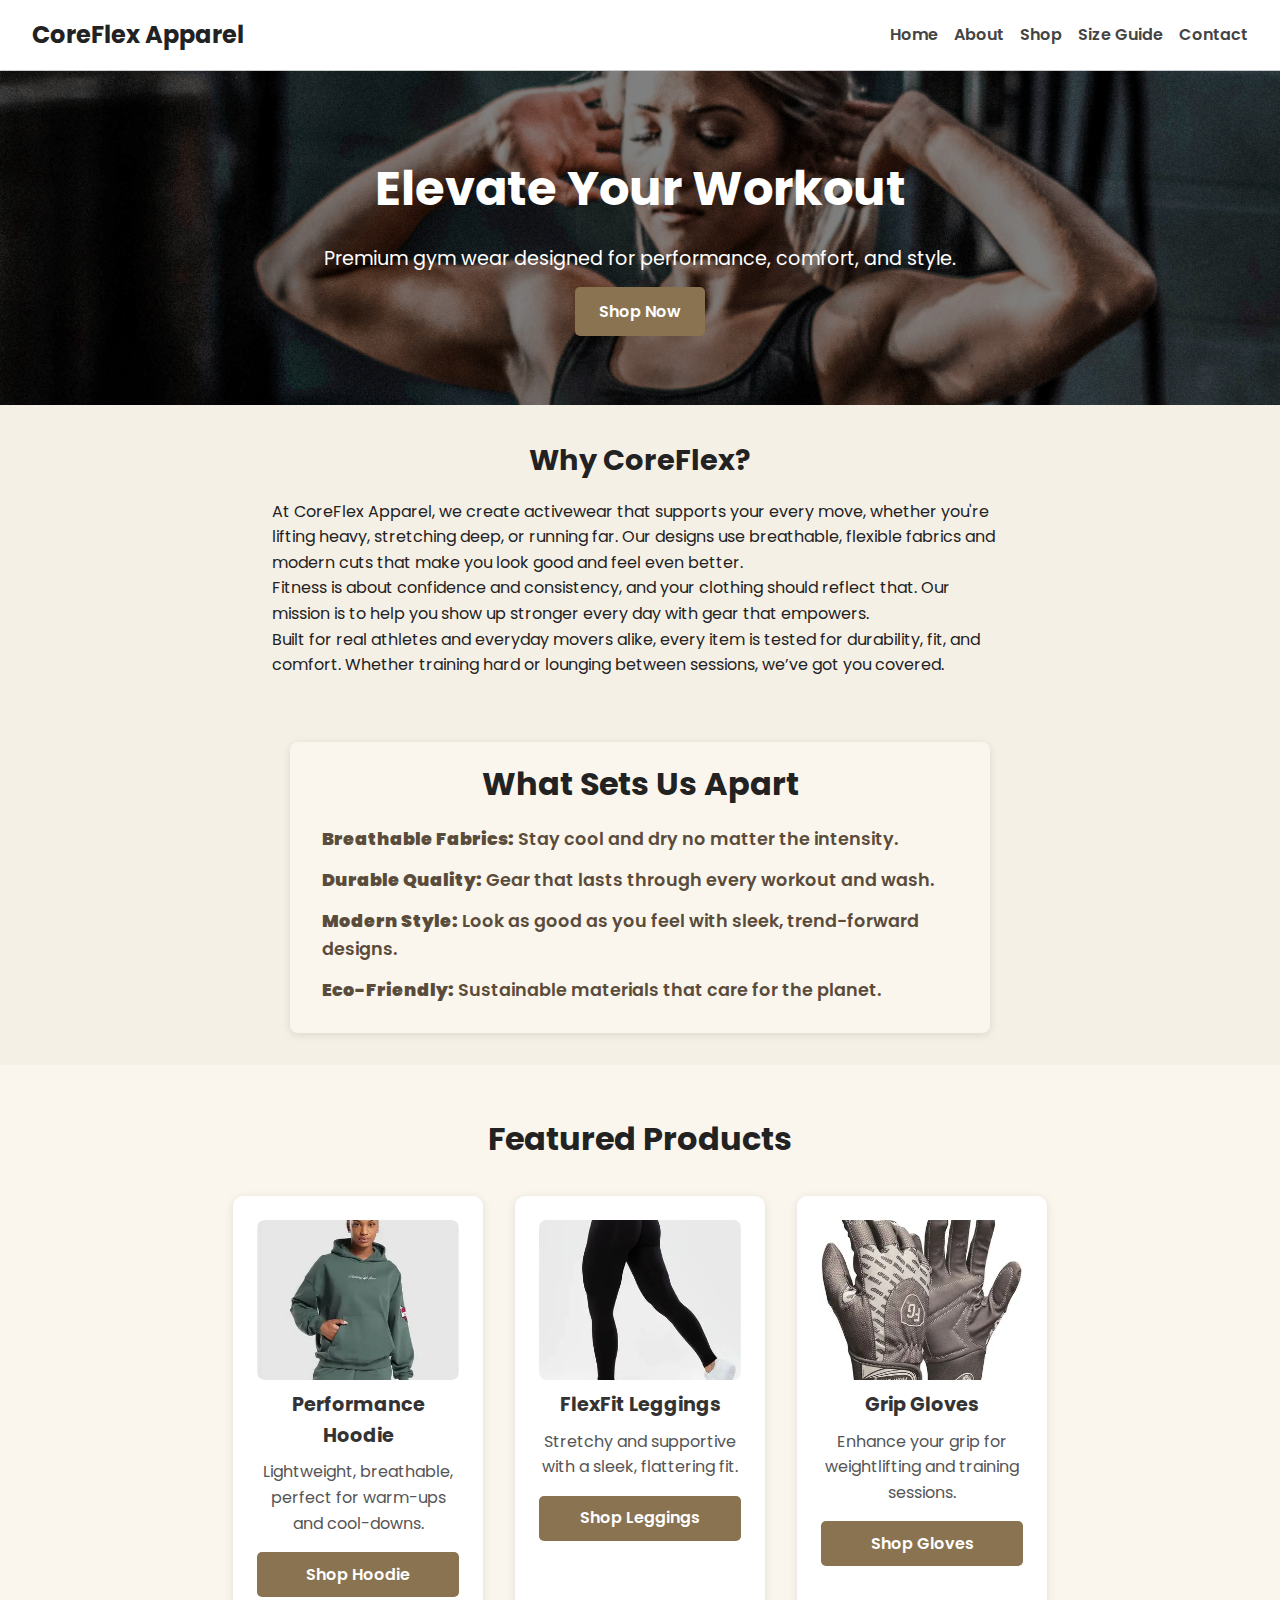
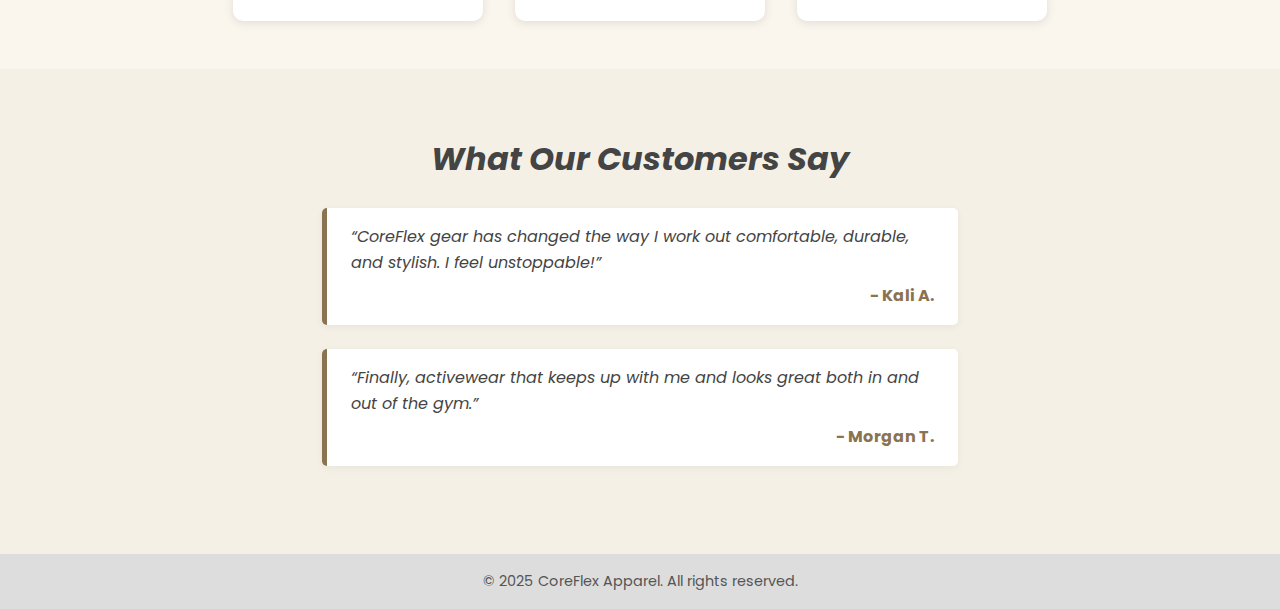
<file: index.html>
<!DOCTYPE html>
<html lang="en">
<head>
  <meta charset="UTF-8" />
  <meta name="viewport" content="width=device-width, initial-scale=1.0" />
  <meta name="description" content="CoreFlex Apparel offers premium gym wear designed for performance, comfort, and modern style. Elevate your workout with breathable, durable activewear." />
  <title>CoreFlex Apparel</title>
  <link href="https://fonts.googleapis.com/css2?family=Poppins:wght@400;600;700&display=swap" rel="stylesheet" />
  <link rel="stylesheet" href="styles.css" />
</head>
<body>
  <header>
    <h1>CoreFlex Apparel</h1>
    <nav>
      <ul>
    <li><a href="index.html">Home</a></li>
      <li><a href="about.html">About</a></li>
      <li><a href="shop.html">Shop</a></li>
      <li><a href="size.html">Size Guide</a></li>
      <li><a href="contact.html">Contact</a></li>
       
      </ul>
    </nav>
  </header>

  <main>
    <section class="hero">
      <h2>Elevate Your Workout</h2>
      <p>Premium gym wear designed for performance, comfort, and style.</p>
      <a class="button" href="shop.html">Shop Now</a>
    </section>

    <section class="content">
      <h3>Why CoreFlex?</h3>
      <p>
        At CoreFlex Apparel, we create activewear that supports your every move, whether you're lifting heavy, stretching deep, or running far. Our designs
        use breathable, flexible fabrics and modern cuts that make you look good and feel even better.
      </p>
      <p>
        Fitness is about confidence and consistency, and your clothing should reflect that.
        Our mission is to help you show up stronger every day with gear that empowers.
      </p>
      <p>
        Built for real athletes and everyday movers alike, every item is tested for durability,
        fit, and comfort. Whether training hard or lounging between sessions, we’ve got you covered.
      </p>
    </section>

    <!-- New Benefits Section -->
    <section class="benefits">
      <h3>What Sets Us Apart</h3>
      <ul>
        <li><strong>Breathable Fabrics:</strong> Stay cool and dry no matter the intensity.</li>
        <li><strong>Durable Quality:</strong> Gear that lasts through every workout and wash.</li>
        <li><strong>Modern Style:</strong> Look as good as you feel with sleek, trend-forward designs.</li>
        <li><strong>Eco-Friendly:</strong> Sustainable materials that care for the planet.</li>
      </ul>
    </section>

    <!-- Featured Products -->
    <section class="categories">
      <h3>Featured Products</h3>
      <div class="card-container">
        <div class="card">
          <img src="images/gym hoodie.webp" alt="CoreFlex Performance Hoodie" style="width:100%; border-radius: 8px; margin-bottom: 10px;" />
          <h4>Performance Hoodie</h4>
          <p>Lightweight, breathable, perfect for warm-ups and cool-downs.</p>
          <a class="button" href="#">Shop Hoodie</a>
        </div>
        <div class="card">
          <img src="images/leggings.webp" alt="CoreFlex FlexFit Leggings" style="width:100%; border-radius: 8px; margin-bottom: 10px;" />
          <h4>FlexFit Leggings</h4>
          <p>Stretchy and supportive with a sleek, flattering fit.</p>
          <a class="button" href="#">Shop Leggings</a>
        </div>
        <div class="card">
          <img src="images/grip.webp" alt="CoreFlex Grip Gloves" style="width:100%; border-radius: 8px; margin-bottom: 10px;" />
          <h4>Grip Gloves</h4>
          <p>Enhance your grip for weightlifting and training sessions.</p>
          <a class="button" href="#">Shop Gloves</a>
        </div>
      </div>
    </section>

    <!-- Testimonials -->
    <section class="testimonials">
      <h3>What Our Customers Say</h3>
      <blockquote>
        “CoreFlex gear has changed the way I work out comfortable, durable, and stylish. I feel unstoppable!”<br />
        <cite>- Kali A.</cite>
      </blockquote>
      <blockquote>
        “Finally, activewear that keeps up with me and looks great both in and out of the gym.”<br />
        <cite>- Morgan T.</cite>
      </blockquote>
    </section>

  </main>

  <footer>
    <p>&copy; 2025 CoreFlex Apparel. All rights reserved.</p>
  </footer>
</body>
</html>
</file>
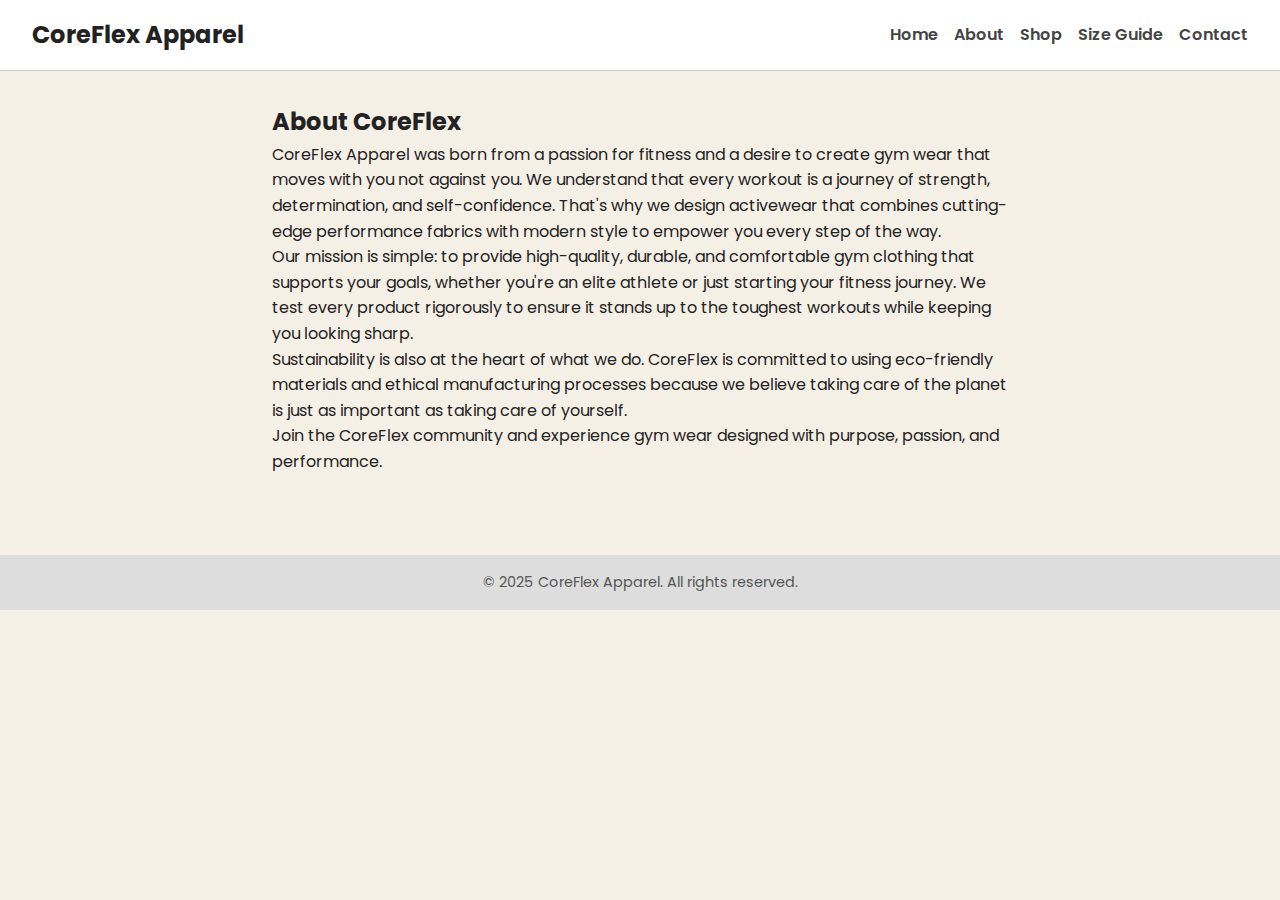
<file: about.html>
<!DOCTYPE html>
<html lang="en">
<head>
  <meta charset="UTF-8" />
  <meta name="viewport" content="width=device-width, initial-scale=1.0" />
  <meta name="description" content="Learn about CoreFlex Apparel's mission to create high-quality, durable, and eco-friendly gym wear for athletes and everyday fitness enthusiasts." />
  <title>About CoreFlex</title>
  <link href="https://fonts.googleapis.com/css2?family=Poppins:wght@400;600;700&display=swap" rel="stylesheet" />
  <link rel="stylesheet" href="styles.css" />
</head>
<body>
  <header>
    <h1>CoreFlex Apparel</h1>
    <nav>
      <ul>
        <li><a href="index.html">Home</a></li>
      <li><a href="about.html">About</a></li>
      <li><a href="shop.html">Shop</a></li>
      <li><a href="size.html">Size Guide</a></li>
      <li><a href="contact.html">Contact</a></li>
      </ul>
    </nav>
  </header>

  <main>
    <section class="content">
      <h2>About CoreFlex</h2>
      <p>
        CoreFlex Apparel was born from a passion for fitness and a desire to create gym wear that moves with you not against you. We understand that every workout is a journey of strength, determination, and self-confidence. That's why we design activewear that combines cutting-edge performance fabrics with modern style to empower you every step of the way.
      </p>
      <p>
        Our mission is simple: to provide high-quality, durable, and comfortable gym clothing that supports your goals, whether you're an elite athlete or just starting your fitness journey. We test every product rigorously to ensure it stands up to the toughest workouts while keeping you looking sharp.
      </p>
      <p>
        Sustainability is also at the heart of what we do. CoreFlex is committed to using eco-friendly materials and ethical manufacturing processes because we believe taking care of the planet is just as important as taking care of yourself.
      </p>
      <p>
        Join the CoreFlex community and experience gym wear designed with purpose, passion, and performance.
      </p>
    </section>
  </main>

  <footer>
    <p>&copy; 2025 CoreFlex Apparel. All rights reserved.</p>
  </footer>
</body>
</html>
</file>
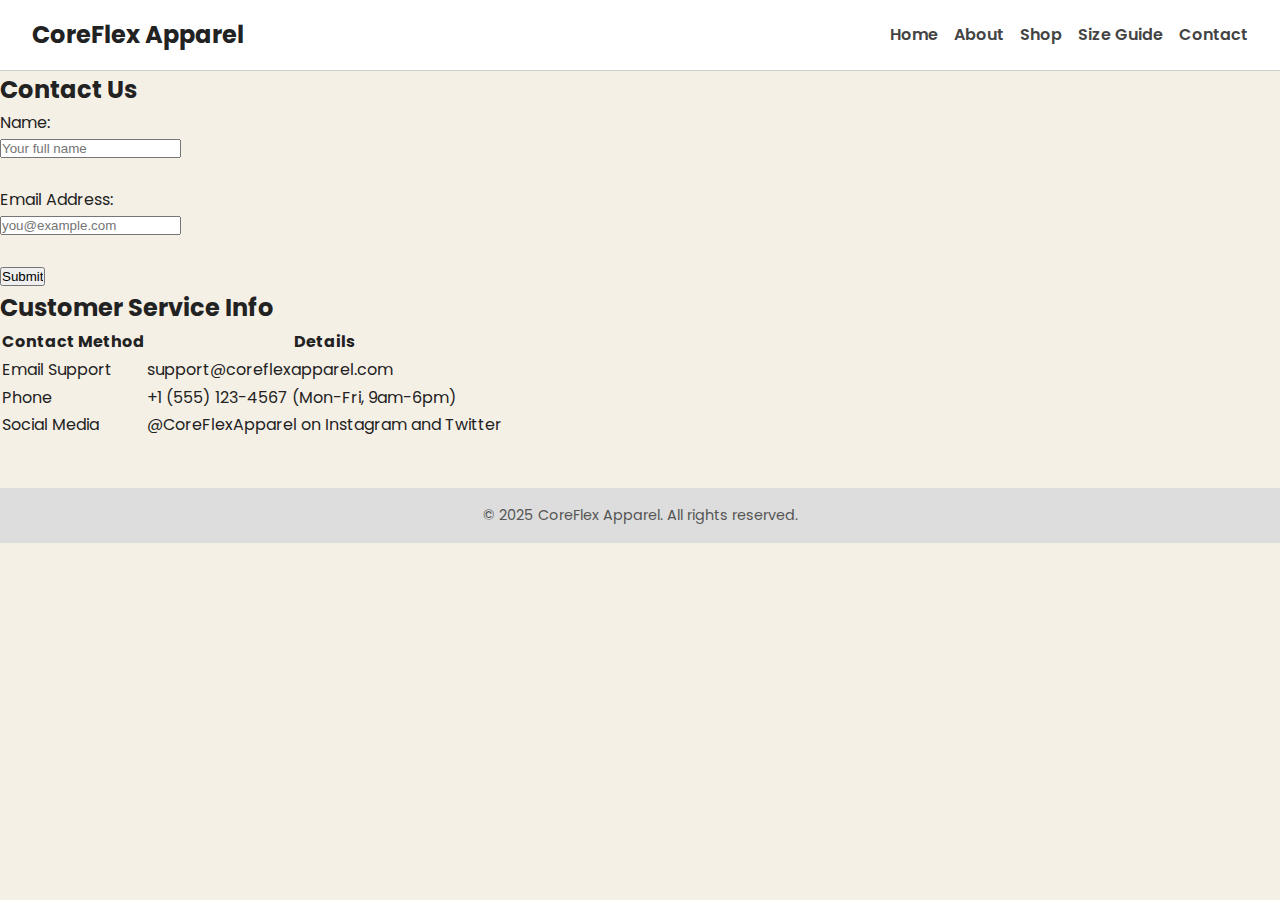
<file: contact.html>
<!DOCTYPE html>
<html lang="en">
<head>
  <meta charset="UTF-8" />
  <meta name="viewport" content="width=device-width, initial-scale=1" />
  <meta name="description" content="Get in touch with CoreFlex Apparel's customer service. Contact us via email, phone, or social media for any questions or support." />
  <title>Contact CoreFlex Apparel</title>
  <link href="https://fonts.googleapis.com/css2?family=Poppins:wght@400;600&display=swap" rel="stylesheet" />
  <link rel="stylesheet" href="styles.css" />
</head>
<body>
  <header>
    <h1>CoreFlex Apparel</h1>
    <nav>
      <ul>
        <li><a href="index.html">Home</a></li>
      <li><a href="about.html">About</a></li>
      <li><a href="shop.html">Shop</a></li>
      <li><a href="size.html">Size Guide</a></li>
      <li><a href="contact.html">Contact</a></li>
      </ul>
    </nav>
  </header>

  <main>
    <section class="contact-form-section">
      <h2>Contact Us</h2>
      <form action="welcome.php" method="POST" class="contact-form">
        <label for="name">Name:</label><br />
        <input type="text" id="name" name="name" required placeholder="Your full name" /><br /><br />

        <label for="email">Email Address:</label><br />
        <input type="email" id="email" name="email" required placeholder="you@example.com" /><br /><br />

        <input type="submit" value="Submit" />
      </form>
    </section>

    <section class="contact-info-table">
      <h2>Customer Service Info</h2>
      <table>
        <thead>
          <tr>
            <th>Contact Method</th>
            <th>Details</th>
          </tr>
        </thead>
        <tbody>
          <tr>
            <td>Email Support</td>
            <td>support@coreflexapparel.com</td>
          </tr>
          <tr>
            <td>Phone</td>
            <td>+1 (555) 123-4567 (Mon-Fri, 9am-6pm)</td>
          </tr>
          <tr>
            <td>Social Media</td>
            <td>@CoreFlexApparel on Instagram and Twitter</td>
          </tr>
        </tbody>
      </table>
    </section>
  </main>

  <footer>
    <p>&copy; 2025 CoreFlex Apparel. All rights reserved.</p>
  </footer>
</body>
</html>
</file>
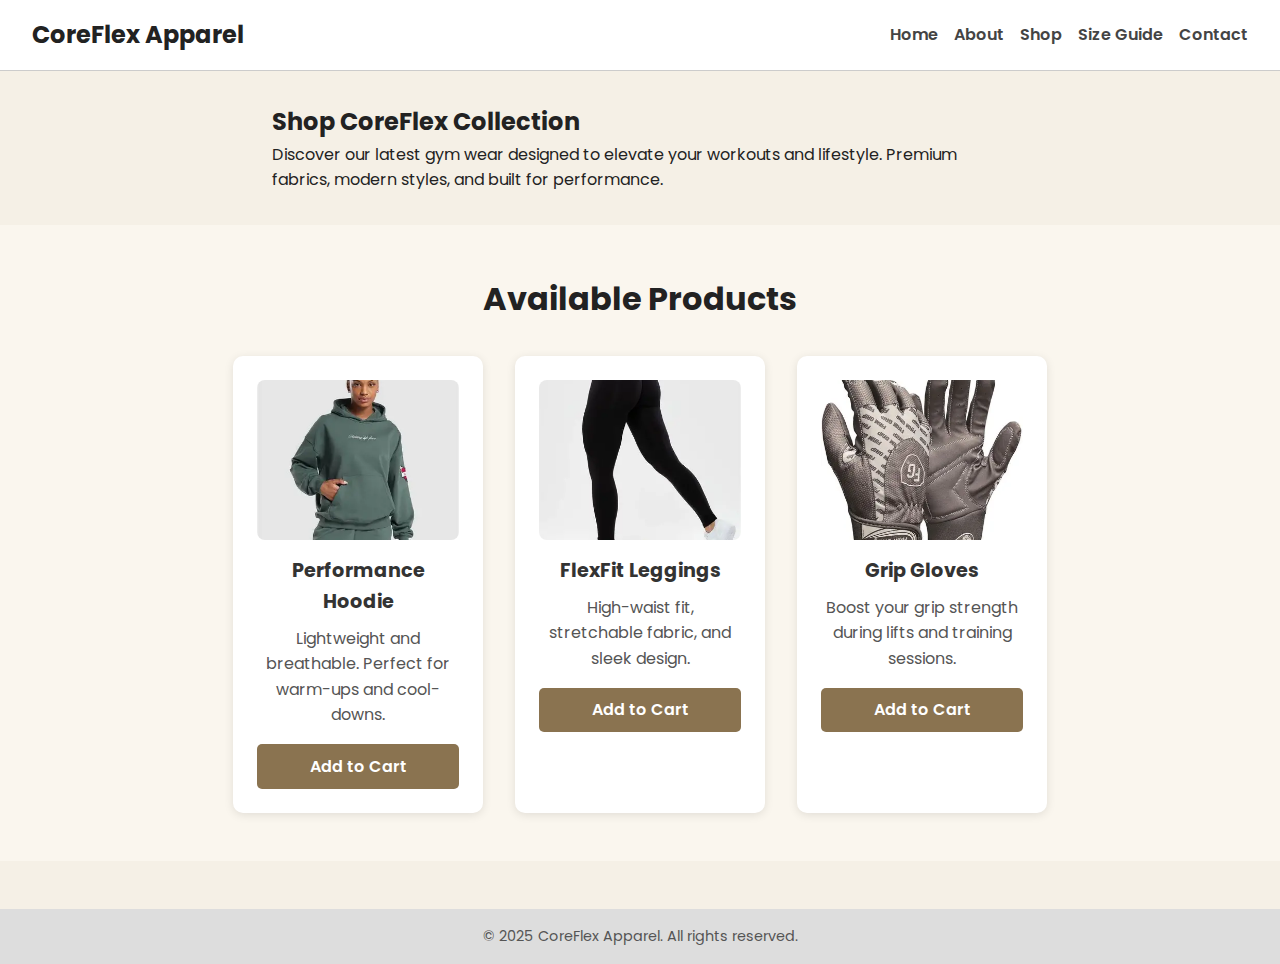
<file: shop.html>
<!DOCTYPE html>
<html lang="en">
<head>
  <meta charset="UTF-8" />
  <meta name="viewport" content="width=device-width, initial-scale=1.0" />
  <title>Shop CoreFlex Apparel</title>
  <meta name="description" content="Browse and shop CoreFlex Apparel's latest gym wear collection. Performance hoodies, FlexFit leggings, and Grip Gloves designed for style and durability." />
  <link href="https://fonts.googleapis.com/css2?family=Poppins:wght@400;600;700&display=swap" rel="stylesheet" />
  <link rel="stylesheet" href="styles.css" />
</head>
<body>
  <header>
    <h1>CoreFlex Apparel</h1>
    <nav>
      <ul>
        <li><a href="index.html">Home</a></li>
        <li><a href="about.html">About</a></li>
        <li><a href="shop.html" class="active">Shop</a></li>
        <li><a href="size.html">Size Guide</a></li>
        <li><a href="contact.html">Contact</a></li>
      </ul>
    </nav>
  </header>

  <main>
    <section class="content">
      <h2>Shop CoreFlex Collection</h2>
      <p>Discover our latest gym wear designed to elevate your workouts and lifestyle. Premium fabrics, modern styles, and built for performance.</p>
    </section>

    <section class="categories">
      <h3>Available Products</h3>
      <div class="card-container">
        <div class="card">
          <img src="images/gym hoodie.webp" alt="CoreFlex Performance Hoodie" />
          <h4>Performance Hoodie</h4>
          <p>Lightweight and breathable. Perfect for warm-ups and cool-downs.</p>
          <a class="button" href="#">Add to Cart</a>
        </div>
        <div class="card">
          <img src="images/leggings.webp" alt="CoreFlex FlexFit Leggings" />
          <h4>FlexFit Leggings</h4>
          <p>High-waist fit, stretchable fabric, and sleek design.</p>
          <a class="button" href="#">Add to Cart</a>
        </div>
        <div class="card">
          <img src="images/grip.webp" alt="CoreFlex Grip Gloves" />
          <h4>Grip Gloves</h4>
          <p>Boost your grip strength during lifts and training sessions.</p>
          <a class="button" href="#">Add to Cart</a>
        </div>
      </div>
    </section>
  </main>

  <footer>
    <p>&copy; 2025 CoreFlex Apparel. All rights reserved.</p>
  </footer>
</body>
</html>
</file>
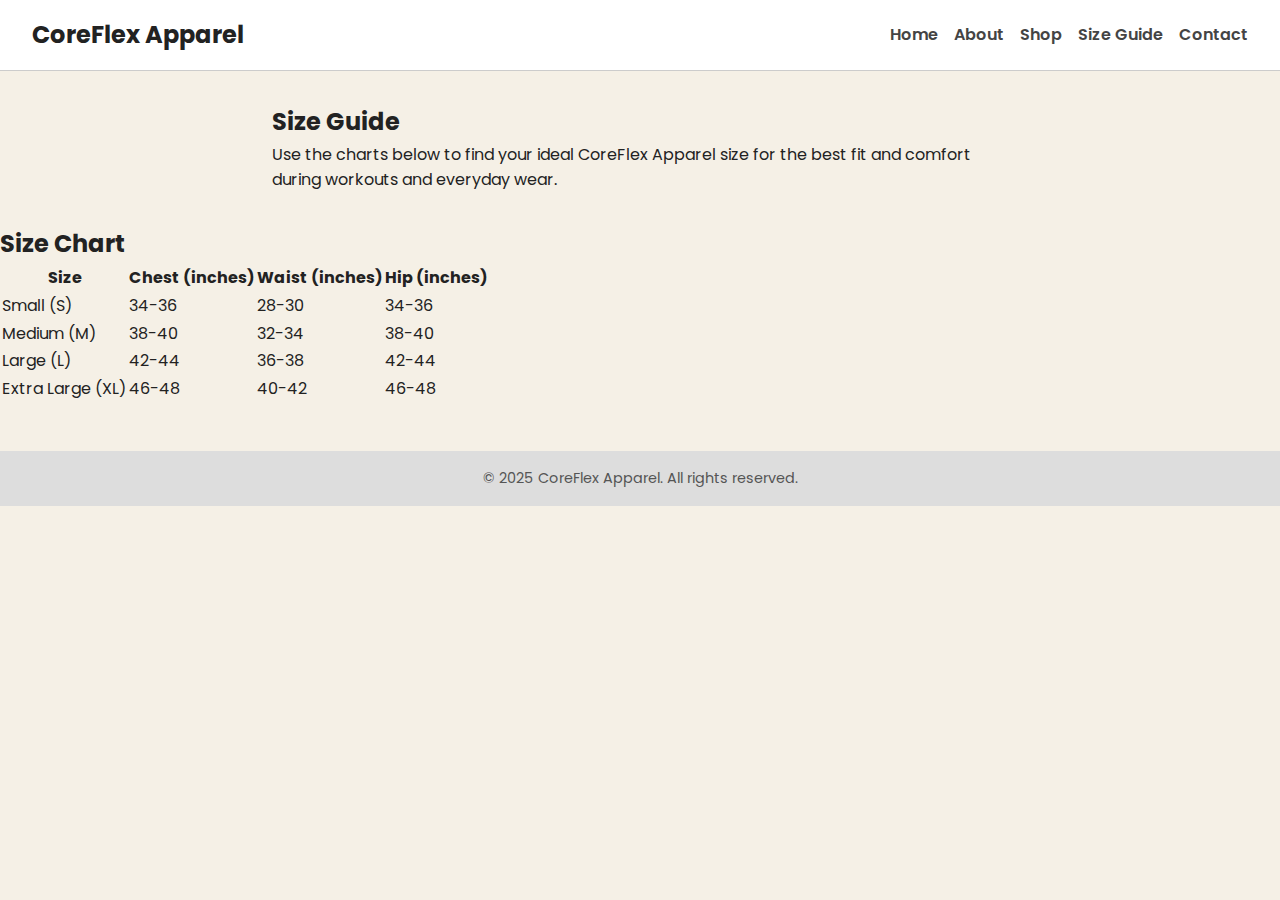
<file: size.html>
<!DOCTYPE html>
<html lang="en">
<head>
  <meta charset="UTF-8" />
  <meta name="viewport" content="width=device-width, initial-scale=1.0" />
  <title>CoreFlex Size Guide</title>
  <meta name="description" content="Find your perfect fit with the CoreFlex Apparel size guide. Accurate measurements for hoodies, leggings, and gloves to ensure maximum comfort." />
  <link href="https://fonts.googleapis.com/css2?family=Poppins:wght@400;600;700&display=swap" rel="stylesheet" />
  <link rel="stylesheet" href="styles.css" />
</head>
<body>
  <header>
    <h1>CoreFlex Apparel</h1>
    <nav>
      <ul>
        <li><a href="index.html">Home</a></li>
        <li><a href="about.html">About</a></li>
        <li><a href="shop.html">Shop</a></li>
        <li><a href="size.html" class="active">Size Guide</a></li>
        <li><a href="contact.html">Contact</a></li>
      </ul>
    </nav>
  </header>

  <main>
    <section class="content">
      <h2>Size Guide</h2>
      <p>Use the charts below to find your ideal CoreFlex Apparel size for the best fit and comfort during workouts and everyday wear.</p>
    </section>

    <section class="contact-info-table">
      <h2>Size Chart</h2>
      <table>
        <thead>
          <tr>
            <th>Size</th>
            <th>Chest (inches)</th>
            <th>Waist (inches)</th>
            <th>Hip (inches)</th>
          </tr>
        </thead>
        <tbody>
          <tr>
            <td>Small (S)</td>
            <td>34-36</td>
            <td>28-30</td>
            <td>34-36</td>
          </tr>
          <tr>
            <td>Medium (M)</td>
            <td>38-40</td>
            <td>32-34</td>
            <td>38-40</td>
          </tr>
          <tr>
            <td>Large (L)</td>
            <td>42-44</td>
            <td>36-38</td>
            <td>42-44</td>
          </tr>
          <tr>
            <td>Extra Large (XL)</td>
            <td>46-48</td>
            <td>40-42</td>
            <td>46-48</td>
          </tr>
        </tbody>
      </table>
    </section>
  </main>

  <footer>
    <p>&copy; 2025 CoreFlex Apparel. All rights reserved.</p>
  </footer>
</body>
</html>
</file>
<file: styles.css>
@import url('https://fonts.googleapis.com/css2?family=Poppins:wght@400;600;700&display=swap');

* {
  margin: 0;
  padding: 0;
  box-sizing: border-box;
}

body {
  font-family: 'Poppins', sans-serif;
  background-color: #f5f0e6; 
  color: #222;
  line-height: 1.6;
}

header {
  background-color: #fff;
  padding: 1rem 2rem;
  display: flex;
  justify-content: space-between;
  align-items: center;
  border-bottom: 1px solid #ccc;
  position: sticky;
  top: 0;
  z-index: 100;
}

h1 {
  font-size: 1.5rem;
  color: #222;
}

nav ul {
  list-style: none;
  display: flex;
  gap: 1rem;
}

nav ul li a {
  text-decoration: none;
  color: #444;
  font-weight: 600;
}

nav ul li a:hover {
  color: #000;
}

.hero {
  position: relative;
  background: url('fitness.jpg') no-repeat center center;
  background-size: cover;
  text-align: center;
  padding: 5rem 2rem;
  color: #fff;
  overflow: hidden;
}

.hero::before {
  content: "";
  position: absolute;
  top: 0; left: 0; right: 0; bottom: 0;
  background: rgba(0, 0, 0, 0.5);
  z-index: 1;
}

.hero * {
  position: relative;
  z-index: 2;
}

.hero h2 {
  font-size: 3rem;
  font-weight: 700;
  margin-bottom: 1rem;
  animation: fadeInDown 1s ease-out;
}

.hero p {
  font-size: 1.2rem;
  margin-bottom: 1.5rem;
  animation: fadeInUp 1s ease-out;
}

@keyframes fadeInDown {
  from { opacity: 0; transform: translateY(-20px); }
  to { opacity: 1; transform: translateY(0); }
}

@keyframes fadeInUp {
  from { opacity: 0; transform: translateY(20px); }
  to { opacity: 1; transform: translateY(0); }
}

.button {
  background-color: #8a7350;
  color: white;
  padding: 0.8rem 1.5rem;
  border: none;
  text-decoration: none;
  font-weight: 600;
  border-radius: 5px;
  cursor: pointer;
  transition: background-color 0.3s ease;
}

.button:hover {
  background-color: #6e5a3f;
}

.content {
  padding: 2rem;
  max-width: 800px;
  margin: 0 auto;
}

.content h3 {
  font-size: 1.8rem;
  margin-bottom: 1rem;
  text-align: center;
}

.benefits {
  max-width: 700px;
  margin: 2rem auto;
  padding: 1rem 2rem;
  background-color: #faf6ee;
  border-radius: 8px;
  box-shadow: 0 2px 8px rgba(0,0,0,0.1);
}

.benefits h3 {
  text-align: center;
  margin-bottom: 1rem;
  font-size: 2rem;
  font-weight: 700;
}

.benefits ul {
  list-style: none;
  padding-left: 0;
}

.benefits ul li {
  margin-bottom: 0.8rem;
  font-weight: 600;
  font-size: 1.1rem;
  color: #5a4c3b;
}

.categories {
  padding: 3rem 2rem;
  background-color: #faf6ee;
  text-align: center;
}

.categories h3 {
  font-size: 2rem;
  margin-bottom: 2rem;
  font-weight: 700;
}

.card-container {
  display: flex;
  justify-content: center;
  gap: 2rem;
  flex-wrap: wrap;
  padding: 0 1rem;
}

.card {
  background: #fff;
  padding: 1.5rem;
  border-radius: 10px;
  box-shadow: 0 2px 10px rgba(0,0,0,0.1);
  width: 250px;
  font-weight: 600;
  transition: transform 0.3s, box-shadow 0.3s;
  display: flex;
  flex-direction: column;
  align-items: center;
  text-align: center;
}

.card:hover {
  transform: translateY(-5px);
  box-shadow: 0 5px 15px rgba(0,0,0,0.15);
}

.card img {
  width: 100%;
  border-radius: 8px;
  margin-bottom: 1rem;
  object-fit: cover;
  height: 160px;
}

.card h4 {
  margin-bottom: 0.5rem;
  font-weight: 700;
  font-size: 1.2rem;
  color: #333;
}

.card p {
  font-weight: 400;
  font-size: 1rem;
  color: #555;
  margin-bottom: 1rem;
  min-height: 3em;
}

.card .button {
  align-self: stretch;
  padding: 0.6rem 0;
  font-size: 1rem;
}

.testimonials {
  max-width: 700px;
  margin: 3rem auto;
  padding: 1rem 2rem;
  font-style: italic;
  color: #444;
}

.testimonials h3 {
  text-align: center;
  margin-bottom: 1.5rem;
  font-size: 2rem;
  font-weight: 700;
}

.testimonials blockquote {
  background: #fff;
  padding: 1rem 1.5rem;
  margin-bottom: 1.5rem;
  border-left: 5px solid #8a7350;
  box-shadow: 0 2px 8px rgba(0,0,0,0.05);
  border-radius: 5px;
}

.testimonials cite {
  display: block;
  margin-top: 0.5rem;
  font-style: normal;
  font-weight: 700;
  text-align: right;
  color: #8a7350;
}

footer {
  background-color: #ddd;
  text-align: center;
  padding: 1rem;
  margin-top: 3rem;
  font-size: 0.9rem;
  color: #555;
}
</file>
